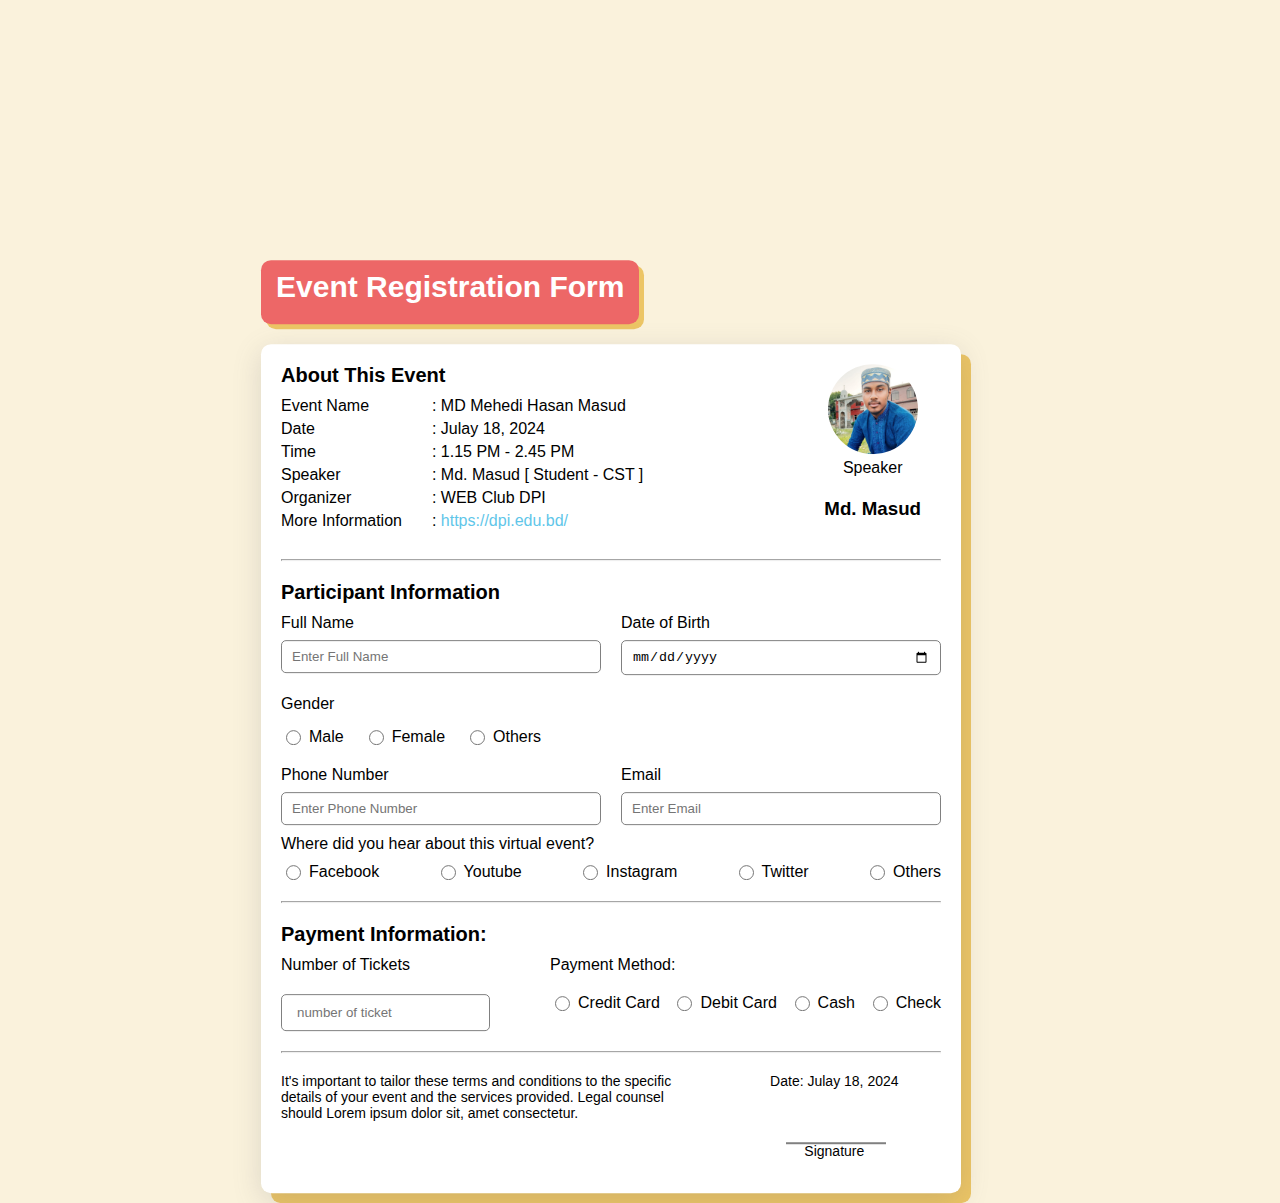
<file: index.html>
<!DOCTYPE html>
<html lang="en">
<head>
    <meta charset="UTF-8">
    <meta name="viewport" content="width=device-width, initial-scale=1.0">
    <title>Document</title>
    <link rel="stylesheet" href="./style.css">
</head>
<body>
    <div class="container">
        <div class="event-heading">
            <h1>Event Registration Form</h1>
        </div>
        <div class="wraper">            
            <div class="event_section">
                <!-- user details -->
                <div class="event_details">
                    <h1>About This Event</h1>
                    <div style="display: flex; gap: 30px">
                        <div>
                            <p>Event Name</p>
                            <p>Date</p>
                            <p>Time</p>
                            <p>Speaker</p>
                            <p>Organizer</p>
                            <p>More Information</p>
                            <p></p>
                            <p></p>
                        </div>



                        <div>
                            <p>: MD Mehedi Hasan Masud</p>
                            <p>: Julay 18, 2024</p>
                            <p>: 1.15 PM - 2.45 PM</p>
                            <p>: Md. Masud [ Student - CST ]</p>
                            <p>: WEB Club DPI</p>
                            <p>: <a href="#" style="text-decoration: none;">https://dpi.edu.bd/</a></span></p>
                        </div>
                    </div>
                    
                </div>
                <!-- participant image -->
                <div class="participant_image">
                    <img src="profile.jpg" alt="user-image" width="90" height="90">
                    <p>Speaker</p>
                    <h3>Md. Masud </h3>
                </div>
            </div>

            <hr>

            <!-- Participant information  -->

            <form>
                <h1>Participant Information</h1>
                <div class="name_birth">
                    <div class="full_name">
                        <label for="fname">Full Name</label>
                        <input type="text" id="fname" placeholder="Enter Full Name">
                    </div>
                    <div class="birth_day">
                        <label for="birth">Date of Birth</label>
                        <input type="date" id="birth">
                    </div>
                </div>

                <div class="gender-info">
                    <p>Gender</p>
                    <div class="gender flex">
                        <div class="male flex">
                            <input id="male" type="radio" name="gender">
                            <label for="male">Male</label>
                        </div>
    
                        <div class="female flex">
                            <input id="female" type="radio" name="gender">
                            <label for="female">Female</label>
                        </div>
    
                        <div class="others flex">
                            <input id="others" type="radio" name="gender">
                            <label for="others">Others</label>
                        </div>
                    </div>

                </div>

                <div class="phone_email">
                    <div class="phone">
                        <label for="phone">Phone Number</label>
                        <input type="number" id="phone" placeholder="Enter Phone Number">
                    </div>
                    <div class="email">
                        <label for="email">Email</label>
                        <input type="email" id="email" placeholder="Enter Email">
                    </div>
                </div>

           <!-- Social information -->

                <div class="virtual_info">
                    <p>Where did you hear about this virtual event?</p>
                    <div class="attend_by">
                        <div class="facebook flex">
                            <input type="radio" id="facebook" name="platform">
                            <label for="facebook">Facebook</label>
                        </div>
                        <div class="youtube flex">
                            <input type="radio" id="youtube" name="platform">
                            <label for="youtube">Youtube</label>
                        </div>
                        <div class="instagram flex">
                            <input type="radio" id="instagram" name="platform">
                            <label for="instagram">Instagram</label>
                        </div>
                        <div class="twitter flex">
                            <input type="radio" id="twitter" name="platform">
                            <label for="twitter">Twitter</label>
                        </div>
                        <div class="other flex">
                            <input type="radio" id="other" name="platform">
                            <label for="other">Others</label>
                        </div>
                    </div>
                </div>

                <hr>

                <!-- Payment Information -->
                 
                <div class="payment_info">
                    <h1>Payment Information:</h1>
                    <div class="payment">
                        <div class="ticket">
                            <label for="tnumber">Number of Tickets</label>
                            <input type="number" id="tnumber" placeholder="number of ticket">
                        </div>
                        <div class="payment_method">
                            <p>Payment Method:</p>
                            <div class="methods flex">
                                <div class="credit flex">
                                    <input type="radio" id="credit" name="method">
                                    <label for="credit">Credit Card</label>
                                </div>

                                <div class="debit flex">
                                    <input type="radio" id="debit" name="method">
                                    <label for="debit">Debit Card</label>
                                </div>

                                <div class="cash flex">
                                    <input type="radio" id="cash" name="method">
                                    <label for="cash">Cash</label>
                                </div>

                                <div class="check flex">
                                    <input type="radio" id="check" name="method">
                                    <label for="check">Check</label>
                                </div>
                            </div>
                        </div>
                    </div>   
                </div>
            </form>

            <hr>


            <!-- terms and condition -->


            <div class="terms_section">
                <div class="terms" >
                    <p>It's important to tailor these terms and conditions to the specific details of your event and the services provided. Legal counsel should Lorem ipsum dolor sit, amet consectetur. </p>
                </div>

                <div class="signature_date">
                    <div class="date">
                        <p>Date: Julay 18, 2024</p>
                    </div>
                   
                    <div class="signature">
                        <p>Signature</p>
                    </div>
                </div>
            </div>
            
        </div>
    </div>
</body>
</html>
</file>
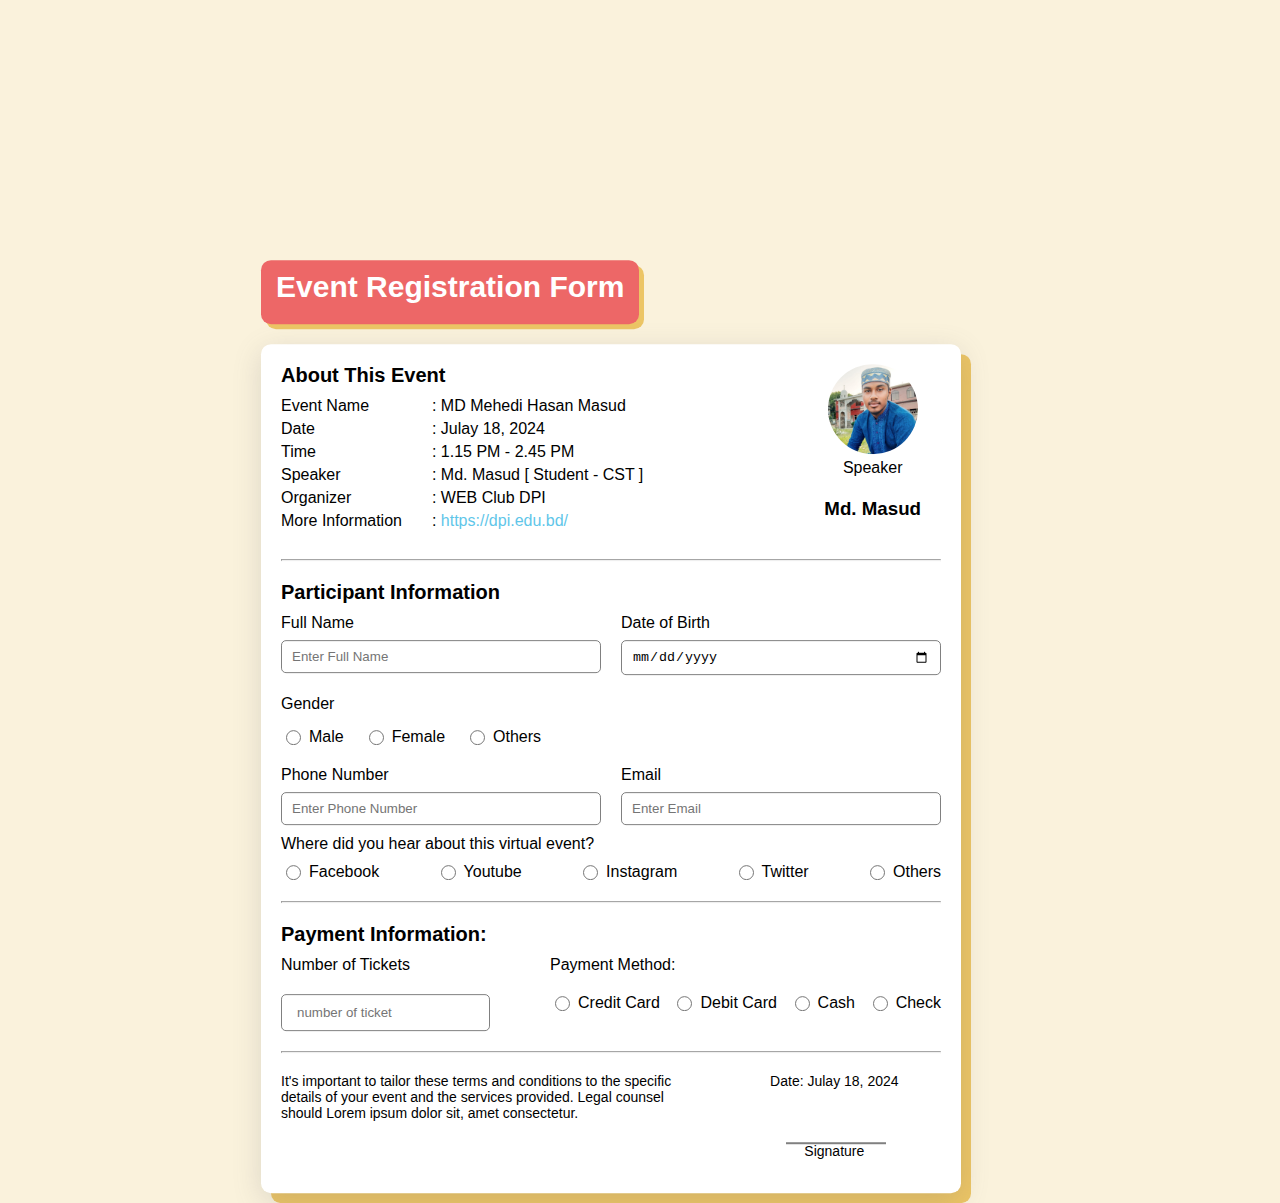
<file: form.html>
<!DOCTYPE html>
<html lang="en">
<head>
    <meta charset="UTF-8">
    <meta name="viewport" content="width=device-width, initial-scale=1.0">
    <title>Document</title>
    <link rel="stylesheet" href="./style.css">
</head>
<body>
    <div class="container">
        <div class="event-heading">
            <h1>Event Registration Form</h1>
        </div>
        <div class="wraper">            
            <div class="event_section">
                <!-- user details -->
                <div class="event_details">
                    <h1>About This Event</h1>
                    <div style="display: flex; gap: 30px">
                        <div>
                            <p>Event Name</p>
                            <p>Date</p>
                            <p>Time</p>
                            <p>Speaker</p>
                            <p>Organizer</p>
                            <p>More Information</p>
                            <p></p>
                            <p></p>
                        </div>



                        <div>
                            <p>: MD Mehedi Hasan Masud</p>
                            <p>: Julay 18, 2024</p>
                            <p>: 1.15 PM - 2.45 PM</p>
                            <p>: Md. Masud [ Student - CST ]</p>
                            <p>: WEB Club DPI</p>
                            <p>: <a href="#" style="text-decoration: none;">https://dpi.edu.bd/</a></span></p>
                        </div>
                    </div>
                    
                </div>
                <!-- participant image -->
                <div class="participant_image">
                    <img src="profile.jpg" alt="user-image" width="90" height="90">
                    <p>Speaker</p>
                    <h3>Md. Masud </h3>
                </div>
            </div>

            <hr>

            <!-- Participant information  -->

            <form>
                <h1>Participant Information</h1>
                <div class="name_birth">
                    <div class="full_name">
                        <label for="fname">Full Name</label>
                        <input type="text" id="fname" placeholder="Enter Full Name">
                    </div>
                    <div class="birth_day">
                        <label for="birth">Date of Birth</label>
                        <input type="date" id="birth">
                    </div>
                </div>

                <div class="gender-info">
                    <p>Gender</p>
                    <div class="gender flex">
                        <div class="male flex">
                            <input id="male" type="radio" name="gender">
                            <label for="male">Male</label>
                        </div>
    
                        <div class="female flex">
                            <input id="female" type="radio" name="gender">
                            <label for="female">Female</label>
                        </div>
    
                        <div class="others flex">
                            <input id="others" type="radio" name="gender">
                            <label for="others">Others</label>
                        </div>
                    </div>

                </div>

                <div class="phone_email">
                    <div class="phone">
                        <label for="phone">Phone Number</label>
                        <input type="number" id="phone" placeholder="Enter Phone Number">
                    </div>
                    <div class="email">
                        <label for="email">Email</label>
                        <input type="email" id="email" placeholder="Enter Email">
                    </div>
                </div>

           <!-- Social information -->

                <div class="virtual_info">
                    <p>Where did you hear about this virtual event?</p>
                    <div class="attend_by">
                        <div class="facebook flex">
                            <input type="radio" id="facebook" name="platform">
                            <label for="facebook">Facebook</label>
                        </div>
                        <div class="youtube flex">
                            <input type="radio" id="youtube" name="platform">
                            <label for="youtube">Youtube</label>
                        </div>
                        <div class="instagram flex">
                            <input type="radio" id="instagram" name="platform">
                            <label for="instagram">Instagram</label>
                        </div>
                        <div class="twitter flex">
                            <input type="radio" id="twitter" name="platform">
                            <label for="twitter">Twitter</label>
                        </div>
                        <div class="other flex">
                            <input type="radio" id="other" name="platform">
                            <label for="other">Others</label>
                        </div>
                    </div>
                </div>

                <hr>

                <!-- Payment Information -->
                 
                <div class="payment_info">
                    <h1>Payment Information:</h1>
                    <div class="payment">
                        <div class="ticket">
                            <label for="tnumber">Number of Tickets</label>
                            <input type="number" id="tnumber" placeholder="number of ticket">
                        </div>
                        <div class="payment_method">
                            <p>Payment Method:</p>
                            <div class="methods flex">
                                <div class="credit flex">
                                    <input type="radio" id="credit" name="method">
                                    <label for="credit">Credit Card</label>
                                </div>

                                <div class="debit flex">
                                    <input type="radio" id="debit" name="method">
                                    <label for="debit">Debit Card</label>
                                </div>

                                <div class="cash flex">
                                    <input type="radio" id="cash" name="method">
                                    <label for="cash">Cash</label>
                                </div>

                                <div class="check flex">
                                    <input type="radio" id="check" name="method">
                                    <label for="check">Check</label>
                                </div>
                            </div>
                        </div>
                    </div>   
                </div>
            </form>

            <hr>


            <!-- terms and condition -->


            <div class="terms_section">
                <div class="terms" >
                    <p>It's important to tailor these terms and conditions to the specific details of your event and the services provided. Legal counsel should Lorem ipsum dolor sit, amet consectetur. </p>
                </div>

                <div class="signature_date">
                    <div class="date">
                        <p>Date: Julay 18, 2024</p>
                    </div>
                   
                    <div class="signature">
                        <p>Signature</p>
                    </div>
                </div>
            </div>
            
        </div>
    </div>
</body>
</html>
</file>
<file: style.css>
@import url('https://fonts.googleapis.com/css2?family=Ubuntu:ital,wght@0,300;0,400;0,500;0,700;1,300;1,400;1,500;1,700&display=swap');


*{
    margin-top: 0;
    padding: 0;
    box-sizing: border-box;
}
body{
   
    font-family: Arial, Helvetica, sans-serif;
    font-size: 16px;
    background-color: #FAF2DC;
    height: 100vh;
}
.container{
  
    max-width: 1080px;
    position: absolute;
    left: 45%;
    top: 45% ;
    transform: translate(-45%, -45%);

   
    
    
}
.event-heading{
    margin-top: 500px;
    
    background-color: #ED6767;
    display: inline-block;
    padding: 10px 15px;
    margin-bottom: 20px;
    position: relative;
    border-radius: 10px;
    color: #fff;
}
.event-heading h1{
    font-size: 30px;
    font-weight: bolder;
}
.event-heading::before{
    content: "";
    width: 100%;
    height: 100%;
    display: block;
    background-color: #ECC565;
    position: absolute;
    border-radius: 10px;
    left: 0;
    bottom: 0;
    translate: 5px 5px;
    z-index: -1   
}
.wraper{
    padding: 20px;
    background: #fff;
    border-radius: 10px;
    width: 700px;
    height: auto;
    box-shadow: rgba(100, 100, 111, 0.2) 0px 7px 29px 0px;
    position: relative
 
}
.wraper::before{
    content: "";
    width: 100%;
    height: 100%;
    display: block;
    background-color: #ECC565;
    position: absolute;
    border-radius: 10px;
    left: 0;
    bottom: 0;
    translate: 10px 10px;
    z-index: -1
    
}
h1{
    font-size: 20px;
    margin-bottom: 10px;
    font-weight: bolder;
}
.event_section{
    display: flex;
    justify-content: space-between;
    gap: 60px;
    
}
.event_details p{
    margin-bottom: 5px;
}

.event_details a{
    color: #5FC6E9
}
.event_details p:hover a{
    color: coral
}
/* user photo */
.participant_image {
    display: flex;
    flex-direction: column;
    justify-content: center;
    align-items: center;
    gap: 5px;
    margin-right: 20px;
}
.participant_image img{
    border-radius: 100%;
}


/* participant section */
.name_birth{
    display: flex;
    gap: 20px;

}
.name_birth input, .phone_email input{
    width: 100%;
    padding: 8px 10px ;
    border: 1px solid gray;
    border-radius: 5px;
    margin-top: 8px;

}
.full_name, .birth_day, .phone, .email{
    width: 100%;
}

.phone_email{
    display: flex;
    gap: 20px;
    margin: 10px 0;
}

/* gender */
.gender-info{
    margin: 20px 0;
}
.gender-info p{
    margin-bottom: 15px;
}
.gender-info .gender{
    justify-content: flex-start;
    gap: 20px;
}
/*  */
.virtual_info p{
    margin-bottom: 10px;
}

.attend_by{
    display: flex;
    justify-content: space-between;
}

.flex{
    display: flex;
    align-items: center;
    justify-content: center;
    gap: 5px;
}

input[type=radio] {
    border: 0px;
    width: 15px;
    height: 15px;
}

/* -------- hr ------------- */
hr{
    margin: 20px 0;
}
/* -------- hr ------------- */


/* payment method */
.payment_info p{
    margin-bottom: 20px;
}
.payment{
    display: flex;
    justify-content: space-between;
    gap: 60px;
}
.methods{
    justify-content: space-between;
    
}

.payment_method{
    width: 100%;

}
.payment_method h3{
    margin-bottom: 10px;

}

.ticket{
    display: flex;
    flex-direction: column;
    gap: 10px;
}
.ticket label{
    margin-bottom: 10px;
}
.ticket input{
    padding: 10px 15px;
    border-radius: 5px;
    border: 1px solid gray;
}

/* terms and conditions */

.terms_section{
    display: grid;
    grid-template-columns: 2fr 1fr;
    grid-template-rows: 1fr;
    gap: 20px;
    font-size: 14px;
}

.signature_date{
    display: flex;
    flex-direction: column;
    gap: 40px;
    text-align: center;
}


.signature p{
    position: relative;
    display: inline-block
}
.signature p::before{
   content: "";
   display: inline-block;
   width: 100px;
   height: 2px;
   background: gray;
   position: absolute;
   top: 0;
   left: 45%;
   transform: translate(-45%, -45%);

}
</file>
